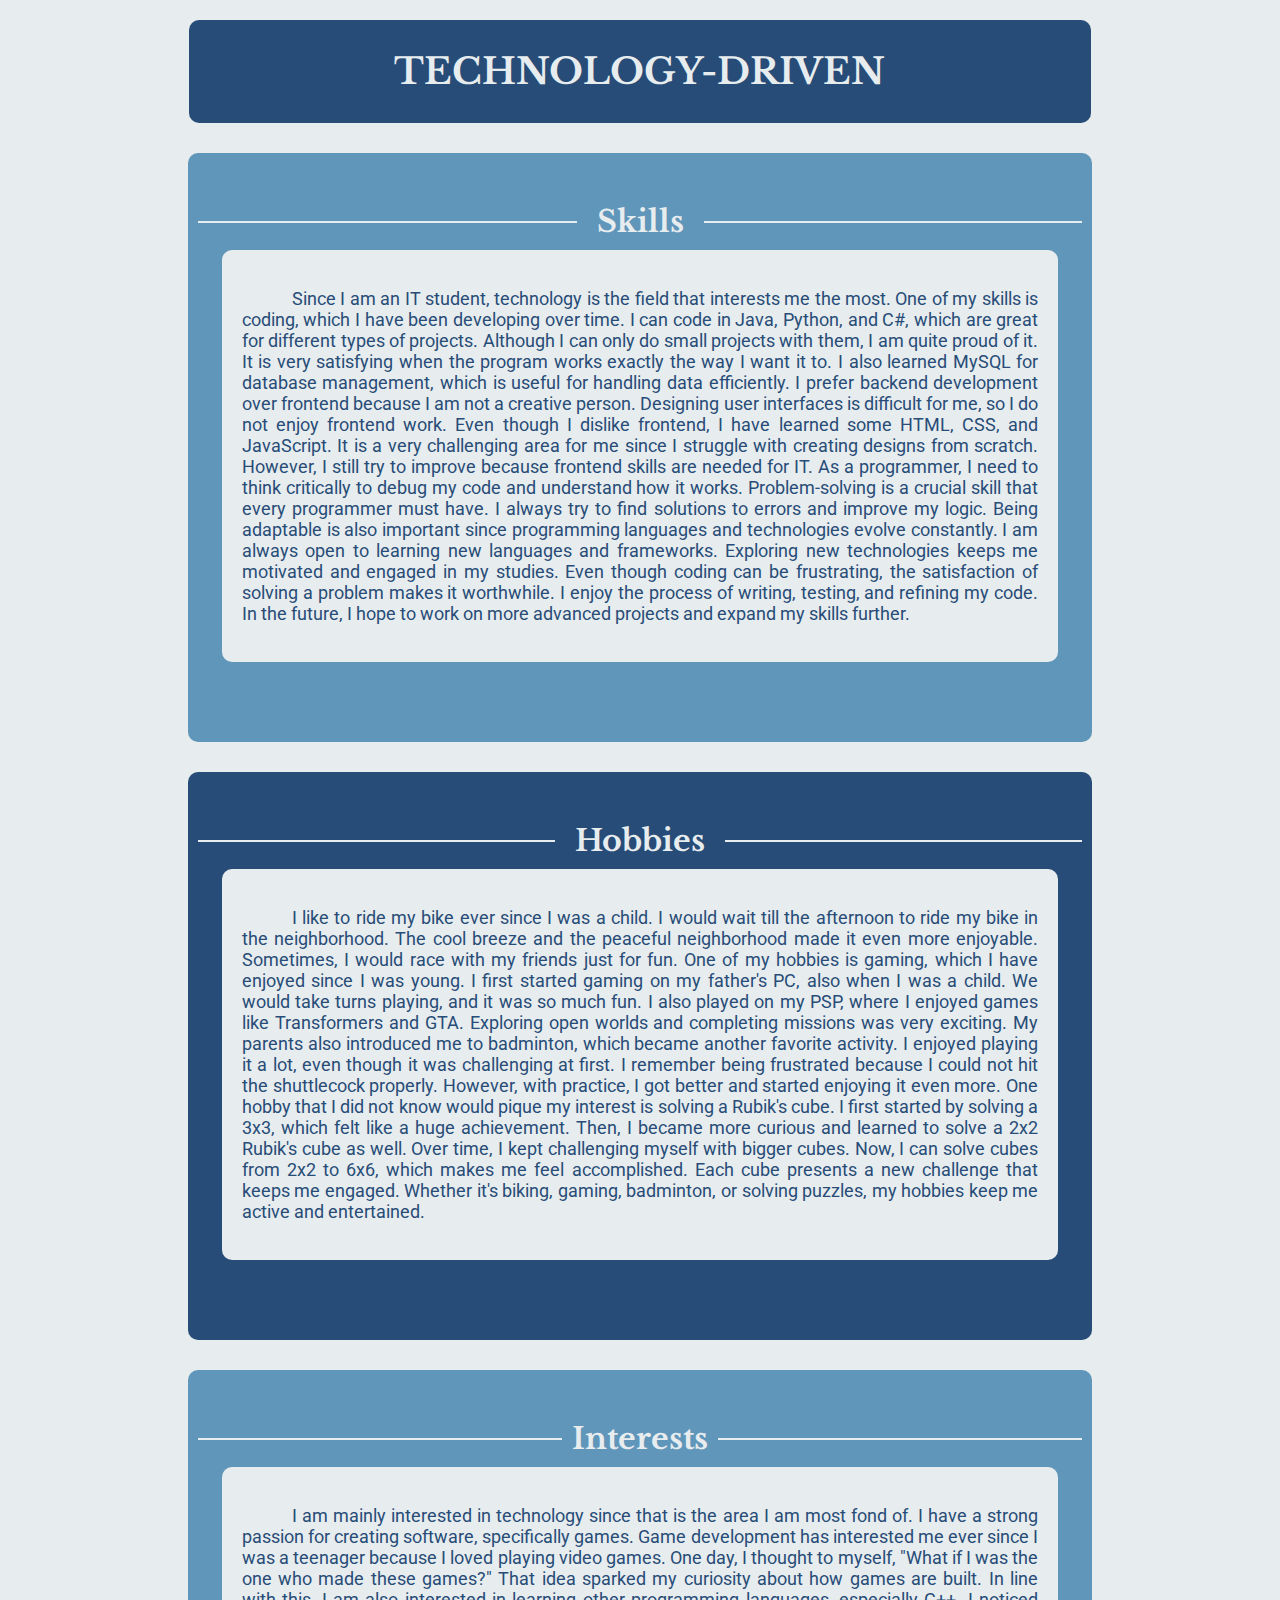
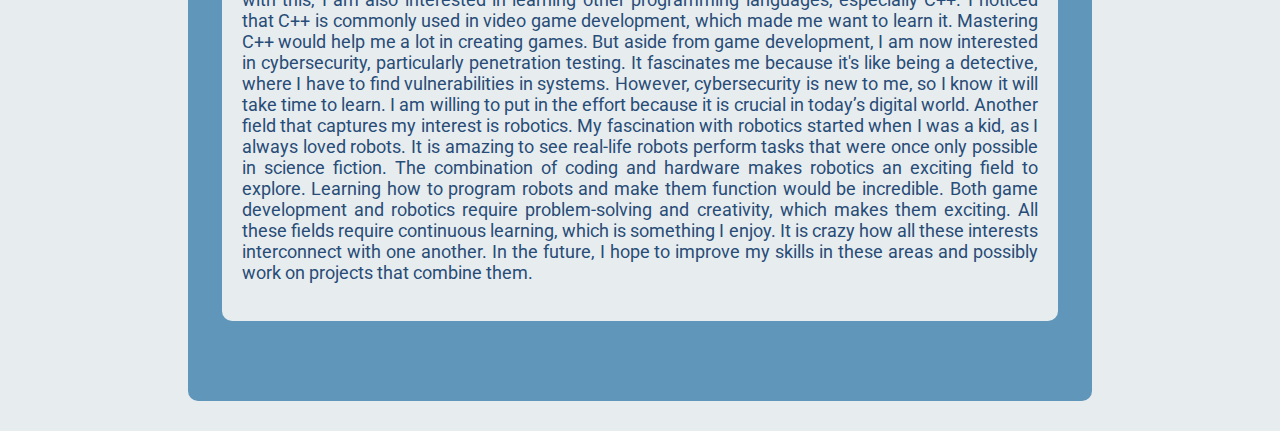
<file: index.html>
<!DOCTYPE html>
<html lang="en">
  <head>
    <link href='https://fonts.googleapis.com/css?family=Roboto' rel='stylesheet'>
    <link href='https://fonts.googleapis.com/css?family=Libre Baskerville' rel='stylesheet'>
    <link rel="stylesheet" type="text/css" href="CORTEZ_ITAD_SKILLS.css">
    <meta charset="utf-8">
    <title>Hobbies, Skills, and Interest</title>
  </head>
  <body>

    <div style="width: 70.5%; background-color: #274C77; text-align: center; padding: 5px; color: white; justify-content: center; margin: auto; border-radius: 10px; margin-top: 20px; margin-bottom: 30px;">
        <h1 style="text-transform: uppercase;">Technology-driven</h1>
    </div>

    <div style="width: 70%; background-color: #6096BA; border-radius: 10px; justify-content: center; margin: auto; padding: 10px; padding-bottom: 80px; margin-bottom: 30px;">
        <div class="subheading">
            <hr style="flex: 1; max-width: 420px; border: none; height: 2px; background-color: #E7ECEF; margin-right: 20px;">
            <h2 style="margin: 0;">Skills</h2>
            <hr style="flex: 1; max-width: 420px; border: none; height: 2px; background-color: #E7ECEF; margin-left: 20px;">
        </div> 
        
        <div style="display: flex; justify-content: center; align-items: center; height: auto;">
            <div class="textarea">
                <p>
                    Since I am an IT student, technology is the field that interests me the most. 
                    One of my skills is coding, which I have been developing over time. 
                    I can code in Java, Python, and C#, which are great for different types of projects. 
                    Although I can only do small projects with them, I am quite proud of it. 
                    It is very satisfying when the program works exactly the way I want it to. 
                    I also learned MySQL for database management, which is useful for handling data efficiently. 
                    I prefer backend development over frontend because I am not a creative person. 
                    Designing user interfaces is difficult for me, so I do not enjoy frontend work. 
                    Even though I dislike frontend, I have learned some HTML, CSS, and JavaScript. 
                    It is a very challenging area for me since I struggle with creating designs from scratch. 
                    However, I still try to improve because frontend skills are needed for IT. 
                    As a programmer, I need to think critically to debug my code and understand how it works. 
                    Problem-solving is a crucial skill that every programmer must have. 
                    I always try to find solutions to errors and improve my logic. 
                    Being adaptable is also important since programming languages and technologies evolve constantly. 
                    I am always open to learning new languages and frameworks. 
                    Exploring new technologies keeps me motivated and engaged in my studies. 
                    Even though coding can be frustrating, the satisfaction of solving a problem makes it worthwhile. 
                    I enjoy the process of writing, testing, and refining my code. 
                    In the future, I hope to work on more advanced projects and expand my skills further.
                </p>
            </div>
        </div>
    </div>

    <div style="width: 70%; background-color: #274C77; border-radius: 10px; justify-content: center; margin: auto; padding: 10px; padding-bottom: 80px; margin-bottom: 30px;">
        <div class="subheading">
            <hr style="flex: 1; max-width: 420px; border: none; height: 2px; background-color: #E7ECEF; margin-right: 20px;">
            <h2 style="margin: 0;">Hobbies</h2>
            <hr style="flex: 1; max-width: 420px; border: none; height: 2px; background-color: #E7ECEF; margin-left: 20px;">
        </div> 
        
        <div style="display: flex; justify-content: center; align-items: center; height: auto;">
            <div class="textarea">
                <p>
                    I like to ride my bike ever since I was a child. 
                    I would wait till the afternoon to ride my bike in the neighborhood. 
                    The cool breeze and the peaceful neighborhood made it even more enjoyable. 
                    Sometimes, I would race with my friends just for fun. 
                    One of my hobbies is gaming, which I have enjoyed since I was young. 
                    I first started gaming on my father's PC, also when I was a child. 
                    We would take turns playing, and it was so much fun. 
                    I also played on my PSP, where I enjoyed games like Transformers and GTA. 
                    Exploring open worlds and completing missions was very exciting. 
                    My parents also introduced me to badminton, which became another favorite activity. 
                    I enjoyed playing it a lot, even though it was challenging at first. 
                    I remember being frustrated because I could not hit the shuttlecock properly. 
                    However, with practice, I got better and started enjoying it even more. 
                    One hobby that I did not know would pique my interest is solving a Rubik's cube. 
                    I first started by solving a 3x3, which felt like a huge achievement. 
                    Then, I became more curious and learned to solve a 2x2 Rubik's cube as well. 
                    Over time, I kept challenging myself with bigger cubes. 
                    Now, I can solve cubes from 2x2 to 6x6, which makes me feel accomplished. 
                    Each cube presents a new challenge that keeps me engaged. 
                    Whether it's biking, gaming, badminton, or solving puzzles, my hobbies keep me active and entertained.
                </p>
            </div>
        </div>
    </div>

    <div style="width: 70%; background-color: #6096BA; border-radius: 10px; justify-content: center; margin: auto; padding: 10px; padding-bottom: 80px; margin-bottom: 30px;">
        <div class="subheading">
            <hr style="flex: 1; max-width: 420px; border: none; height: 2px; background-color: #E7ECEF; margin-right: 10px;">
            <h2 style="margin: 0;">Interests</h2>
            <hr style="flex: 1; max-width: 420px; border: none; height: 2px; background-color: #E7ECEF; margin-left: 10px;">
        </div> 

        <div style="display: flex; justify-content: center; align-items: center; height: auto;">
            <div class="textarea">
                <p>
                    I am mainly interested in technology since that is the area I am most fond of. 
                    I have a strong passion for creating software, specifically games. 
                    Game development has interested me ever since I was a teenager because I loved playing video games. 
                    One day, I thought to myself, "What if I was the one who made these games?" That idea sparked my curiosity about how games are built. 
                    In line with this, I am also interested in learning other programming languages, especially C++. 
                    I noticed that C++ is commonly used in video game development, which made me want to learn it. 
                    Mastering C++ would help me a lot in creating games. 
                    But aside from game development, I am now interested in cybersecurity, particularly penetration testing. 
                    It fascinates me because it's like being a detective, where I have to find vulnerabilities in systems. 
                    However, cybersecurity is new to me, so I know it will take time to learn. 
                    I am willing to put in the effort because it is crucial in today’s digital world. 
                    Another field that captures my interest is robotics. 
                    My fascination with robotics started when I was a kid, as I always loved robots. 
                    It is amazing to see real-life robots perform tasks that were once only possible in science fiction. 
                    The combination of coding and hardware makes robotics an exciting field to explore. 
                    Learning how to program robots and make them function would be incredible. 
                    Both game development and robotics require problem-solving and creativity, which makes them exciting. 
                    All these fields require continuous learning, which is something I enjoy. 
                    It is crazy how all these interests interconnect with one another. 
                    In the future, I hope to improve my skills in these areas and possibly work on projects that combine them.
                </p>
            </div>
        </div>
    </div>

  </body>
</html
</file>
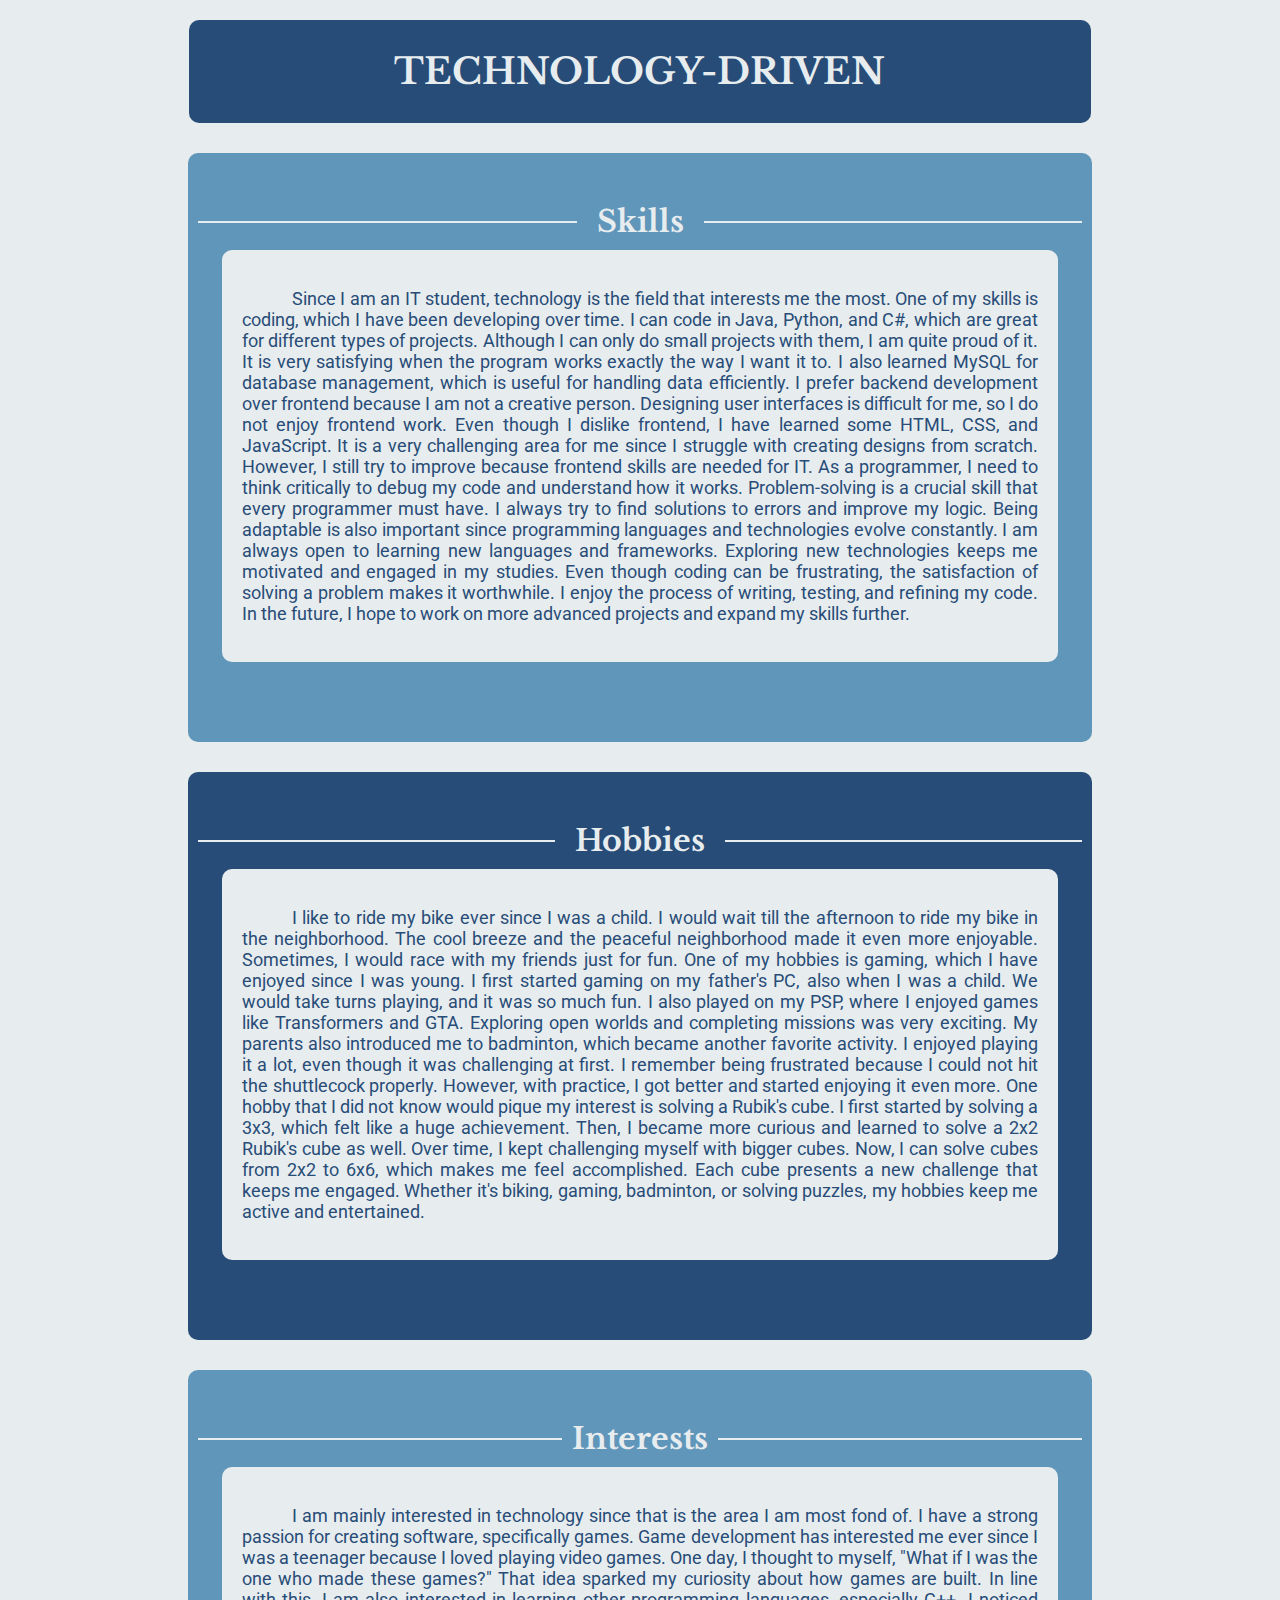
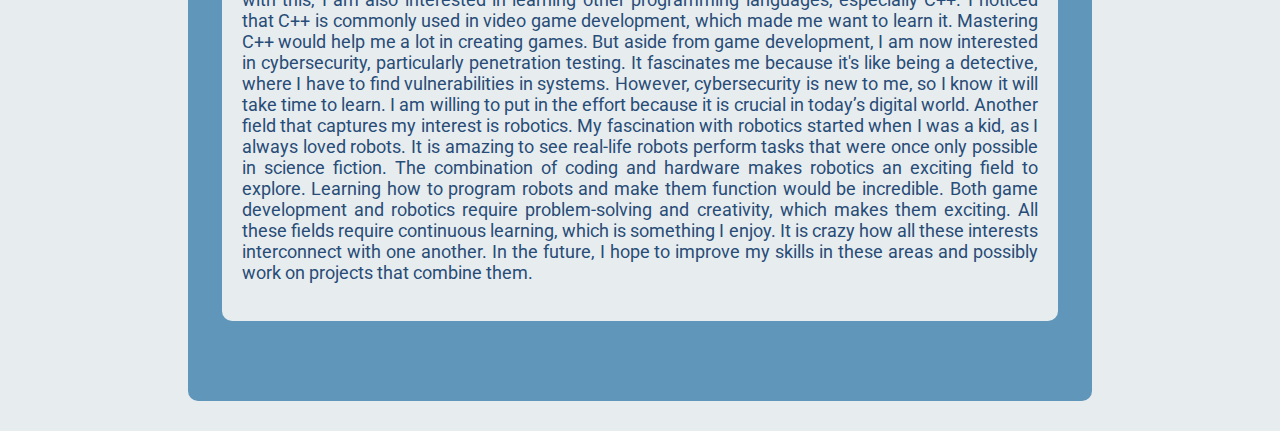
<file: CORTEZ_ITAD_SKILLS.html>
<!DOCTYPE html>
<html lang="en">
  <head>
    <link href='https://fonts.googleapis.com/css?family=Roboto' rel='stylesheet'>
    <link href='https://fonts.googleapis.com/css?family=Libre Baskerville' rel='stylesheet'>
    <link rel="stylesheet" type="text/css" href="CORTEZ_ITAD_SKILLS.css">
    <meta charset="utf-8">
    <title>Hobbies, Skills, and Interest</title>
  </head>
  <body>

    <div style="width: 70.5%; background-color: #274C77; text-align: center; padding: 5px; color: white; justify-content: center; margin: auto; border-radius: 10px; margin-top: 20px; margin-bottom: 30px;">
        <h1 style="text-transform: uppercase;">Technology-driven</h1>
    </div>

    <div style="width: 70%; background-color: #6096BA; border-radius: 10px; justify-content: center; margin: auto; padding: 10px; padding-bottom: 80px; margin-bottom: 30px;">
        <div class="subheading">
            <hr style="flex: 1; max-width: 420px; border: none; height: 2px; background-color: #E7ECEF; margin-right: 20px;">
            <h2 style="margin: 0;">Skills</h2>
            <hr style="flex: 1; max-width: 420px; border: none; height: 2px; background-color: #E7ECEF; margin-left: 20px;">
        </div> 
        
        <div style="display: flex; justify-content: center; align-items: center; height: auto;">
            <div class="textarea">
                <p>
                    Since I am an IT student, technology is the field that interests me the most. 
                    One of my skills is coding, which I have been developing over time. 
                    I can code in Java, Python, and C#, which are great for different types of projects. 
                    Although I can only do small projects with them, I am quite proud of it. 
                    It is very satisfying when the program works exactly the way I want it to. 
                    I also learned MySQL for database management, which is useful for handling data efficiently. 
                    I prefer backend development over frontend because I am not a creative person. 
                    Designing user interfaces is difficult for me, so I do not enjoy frontend work. 
                    Even though I dislike frontend, I have learned some HTML, CSS, and JavaScript. 
                    It is a very challenging area for me since I struggle with creating designs from scratch. 
                    However, I still try to improve because frontend skills are needed for IT. 
                    As a programmer, I need to think critically to debug my code and understand how it works. 
                    Problem-solving is a crucial skill that every programmer must have. 
                    I always try to find solutions to errors and improve my logic. 
                    Being adaptable is also important since programming languages and technologies evolve constantly. 
                    I am always open to learning new languages and frameworks. 
                    Exploring new technologies keeps me motivated and engaged in my studies. 
                    Even though coding can be frustrating, the satisfaction of solving a problem makes it worthwhile. 
                    I enjoy the process of writing, testing, and refining my code. 
                    In the future, I hope to work on more advanced projects and expand my skills further.
                </p>
            </div>
        </div>
    </div>

    <div style="width: 70%; background-color: #274C77; border-radius: 10px; justify-content: center; margin: auto; padding: 10px; padding-bottom: 80px; margin-bottom: 30px;">
        <div class="subheading">
            <hr style="flex: 1; max-width: 420px; border: none; height: 2px; background-color: #E7ECEF; margin-right: 20px;">
            <h2 style="margin: 0;">Hobbies</h2>
            <hr style="flex: 1; max-width: 420px; border: none; height: 2px; background-color: #E7ECEF; margin-left: 20px;">
        </div> 
        
        <div style="display: flex; justify-content: center; align-items: center; height: auto;">
            <div class="textarea">
                <p>
                    I like to ride my bike ever since I was a child. 
                    I would wait till the afternoon to ride my bike in the neighborhood. 
                    The cool breeze and the peaceful neighborhood made it even more enjoyable. 
                    Sometimes, I would race with my friends just for fun. 
                    One of my hobbies is gaming, which I have enjoyed since I was young. 
                    I first started gaming on my father's PC, also when I was a child. 
                    We would take turns playing, and it was so much fun. 
                    I also played on my PSP, where I enjoyed games like Transformers and GTA. 
                    Exploring open worlds and completing missions was very exciting. 
                    My parents also introduced me to badminton, which became another favorite activity. 
                    I enjoyed playing it a lot, even though it was challenging at first. 
                    I remember being frustrated because I could not hit the shuttlecock properly. 
                    However, with practice, I got better and started enjoying it even more. 
                    One hobby that I did not know would pique my interest is solving a Rubik's cube. 
                    I first started by solving a 3x3, which felt like a huge achievement. 
                    Then, I became more curious and learned to solve a 2x2 Rubik's cube as well. 
                    Over time, I kept challenging myself with bigger cubes. 
                    Now, I can solve cubes from 2x2 to 6x6, which makes me feel accomplished. 
                    Each cube presents a new challenge that keeps me engaged. 
                    Whether it's biking, gaming, badminton, or solving puzzles, my hobbies keep me active and entertained.
                </p>
            </div>
        </div>
    </div>

    <div style="width: 70%; background-color: #6096BA; border-radius: 10px; justify-content: center; margin: auto; padding: 10px; padding-bottom: 80px; margin-bottom: 30px;">
        <div class="subheading">
            <hr style="flex: 1; max-width: 420px; border: none; height: 2px; background-color: #E7ECEF; margin-right: 10px;">
            <h2 style="margin: 0;">Interests</h2>
            <hr style="flex: 1; max-width: 420px; border: none; height: 2px; background-color: #E7ECEF; margin-left: 10px;">
        </div> 

        <div style="display: flex; justify-content: center; align-items: center; height: auto;">
            <div class="textarea">
                <p>
                    I am mainly interested in technology since that is the area I am most fond of. 
                    I have a strong passion for creating software, specifically games. 
                    Game development has interested me ever since I was a teenager because I loved playing video games. 
                    One day, I thought to myself, "What if I was the one who made these games?" That idea sparked my curiosity about how games are built. 
                    In line with this, I am also interested in learning other programming languages, especially C++. 
                    I noticed that C++ is commonly used in video game development, which made me want to learn it. 
                    Mastering C++ would help me a lot in creating games. 
                    But aside from game development, I am now interested in cybersecurity, particularly penetration testing. 
                    It fascinates me because it's like being a detective, where I have to find vulnerabilities in systems. 
                    However, cybersecurity is new to me, so I know it will take time to learn. 
                    I am willing to put in the effort because it is crucial in today’s digital world. 
                    Another field that captures my interest is robotics. 
                    My fascination with robotics started when I was a kid, as I always loved robots. 
                    It is amazing to see real-life robots perform tasks that were once only possible in science fiction. 
                    The combination of coding and hardware makes robotics an exciting field to explore. 
                    Learning how to program robots and make them function would be incredible. 
                    Both game development and robotics require problem-solving and creativity, which makes them exciting. 
                    All these fields require continuous learning, which is something I enjoy. 
                    It is crazy how all these interests interconnect with one another. 
                    In the future, I hope to improve my skills in these areas and possibly work on projects that combine them.
                </p>
            </div>
        </div>
    </div>

  </body>
</html
</file>
<file: CORTEZ_ITAD_SKILLS.css>
body {
  background-color: #E7ECEF;
  font-family: 'Roboto';
  color: #274C77;
  font-size: 18px;
}
  
h1 {
  font-family: 'Libre Baskerville';
  color: #E7ECEF;
  text-align: center;
}

h2 {
  font-family: 'Libre Baskerville';
  color: #E7ECEF;
  text-align: center;
  font-size: 30px;
}

.subheading {
  display: flex; 
  align-items: center; 
  justify-content: center; 
  width: 100%; 
  margin-top: 40px; 
  margin-bottom: 10px;
}

.textarea {
  width: 90%; 
  background-color: #E7ECEF; 
  padding: 20px; 
  text-align: justify; 
  border-radius: 10px;
  text-indent: 50px;
}
</file>
